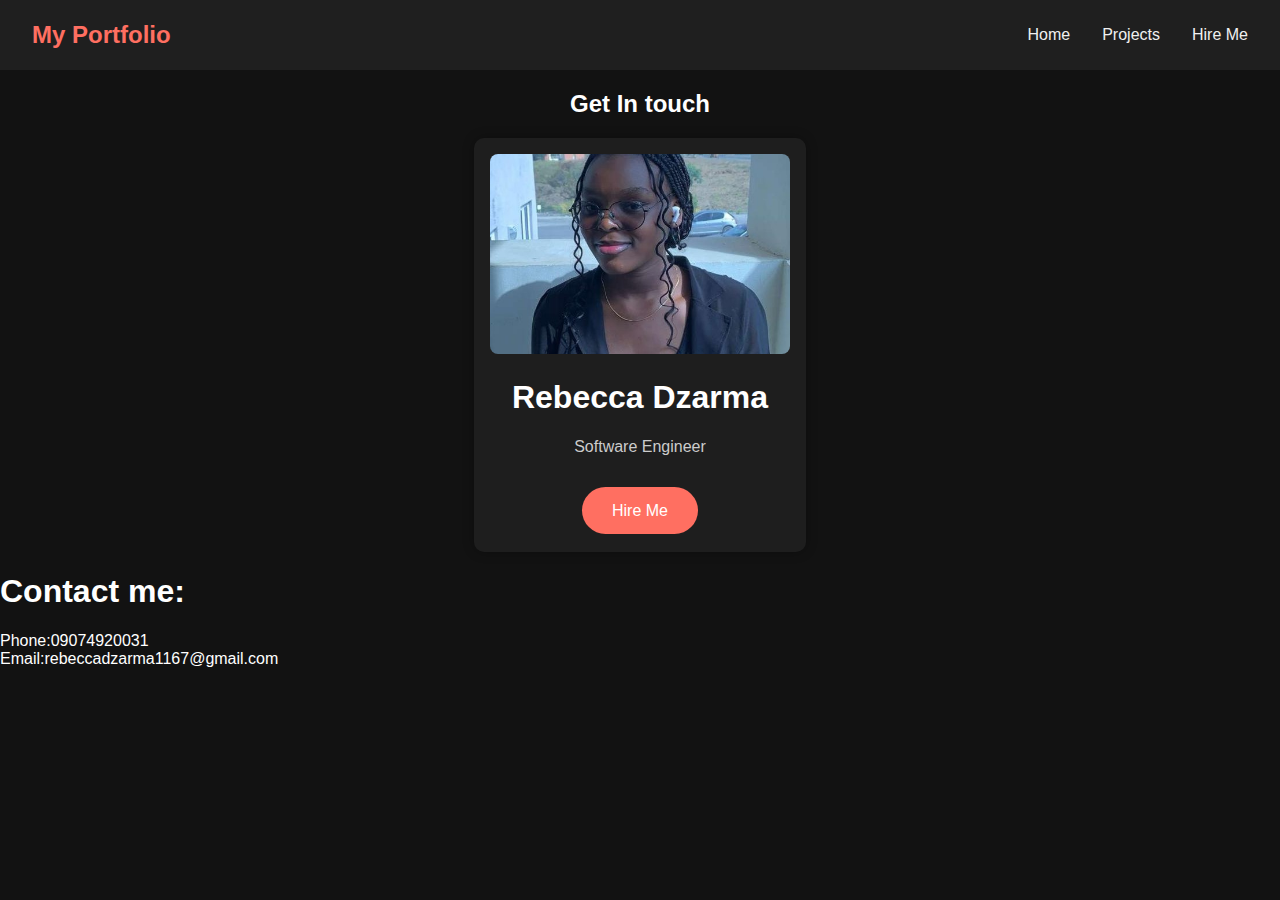
<file: hire.html>
<!DOCTYPE html>
<html lang="en">
<head>
    <meta charset="UTF-8">
    <meta name="viewport" content="width=device-width, initial-scale=1.0">
    <link rel="stylesheet" href="style.css">
    <title>Hire|  Rebecca Dzarma</title>
</head>
<body>
    <nav>
        <h1>My Portfolio</h1>
        <ul class="nav-links">
          <li><a href="index.html">Home</a></li>
          <li><a href="project.html">Projects</a></li>
          <li><a href="#">Hire Me</a></li>
        </ul>
      </nav>
    <div class="hire">
        <h2 style="text-align:center">Get In touch</h2>
        <div class="profile-card">
            <img src="img/Hire_img.jpg" alt="John" style="width:100%">
            <h1>Rebecca Dzarma</h1>
            <p class="title">Software Engineer</p>
            <p class="spacer"></p>
            <p><a href="https://wa.link/6puov4" class="dark-btn" style="text-decoration: none;">Hire Me</a></p>
        </div>
    </div>
    <div class="Contact">
        <h1 class="Project heading">Contact me:</h1>
          <p> Phone:09074920031 <br>Email:rebeccadzarma1167@gmail.com </p>
          
    </div>
</body>
</html>
</file>
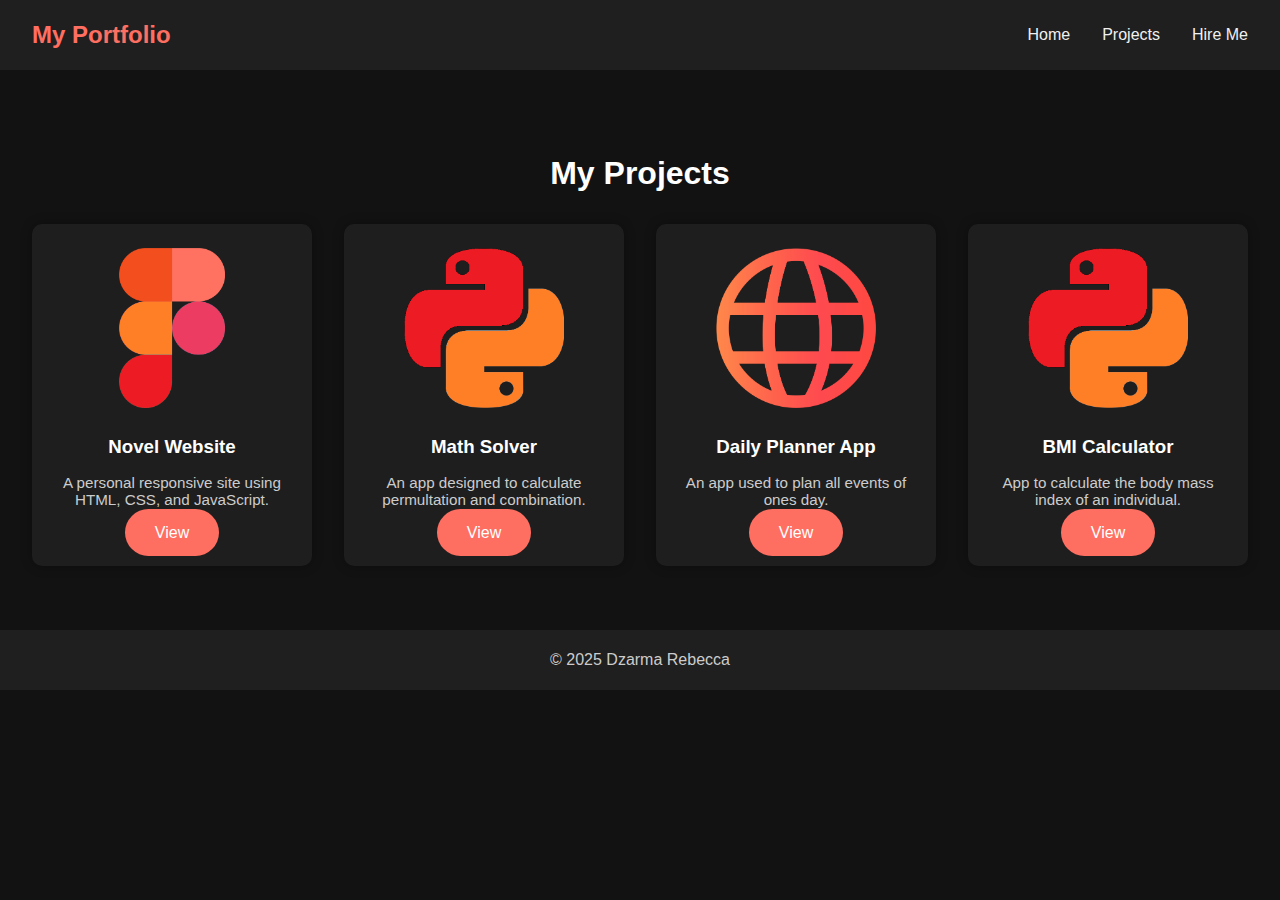
<file: project.html>
<!DOCTYPE html>
<html lang="en">
<head>
  <meta charset="UTF-8" />
  <meta name="viewport" content="width=device-width, initial-scale=1.0"/>
  <title>Projects| Rebecca Dzarma</title>
  <link rel="stylesheet" href="style.css" />
</head>
<body>
  <div class="container">
    <nav>
      <h1>My Portfolio</h1>
      <ul class="nav-links">
        <li><a href="index.html">Home</a></li>
        <li><a href="#">Projects</a></li>
        <li><a href="hire.html">Hire Me</a></li>
      </ul>
    </nav>

    <section class="section">
      <h1>My Projects</h1>
      <div class="card-list">
        <div class="card">
          <img src="img/color fig.png" alt="Project 1" />
          <h3>Novel Website</h3>
          <p>A personal responsive site using HTML, CSS, and JavaScript.</p>
          <a href="#" class="dark-btn">View</a>
        </div>

        <div class="card">
          <img src="img/color python.png" alt="Project 2" />
          <h3>Math Solver</h3>
          <p>An app designed to calculate permultation and combination.</p>
          <a href="#" class="dark-btn">View</a>
        </div>

        <div class="card">
          <img src="img/color web.png" alt="Project 3" />
          <h3>Daily Planner App</h3>
          <p>An app used to plan all events of ones day.</p>
          <a href="#" class="dark-btn">View</a>
        </div>

        <div class="card">
          <img src="img/color python.png" alt="Project 3" />
          <h3>BMI Calculator</h3>
          <p> App to calculate the body mass index of an individual.</p>
          <a href="#" class="dark-btn">View</a>
        </div>
      </div>
    </section>

    <footer>
      <p>&copy; 2025 Dzarma Rebecca</p>
    </footer>
  </div>
</body>
</html>
</file>
<file: style.css>
/* Global styles */
body {
    margin: 0;
    font-family: 'Segoe UI', Tahoma, Geneva, Verdana, sans-serif;
    background-color: #121212;
    color: #ffffff;
}

.container {
    width: 100%;
    overflow-x: hidden;
}

nav {
    height: 70px;
    background-color: #1f1f1f;
    display: flex;
    align-items: center;
    justify-content: space-between;
    padding: 0 2rem;
}

nav h1 {
    font-family: Arial, Helvetica, sans-serif;
    font-size: 1.5rem;
    color: #ff6f61;
}

.logo {
    height: 40px;
}

.nav-links {
    display: flex;
    gap: 2rem;
    list-style: none;
}

.nav-links a {
    color: #f0f0f0;
    text-decoration: none;
    font-weight: 500;
    transition: color 0.3s;
}

.nav-links a:hover {
    color: #ff6f61;
}

.cta {
    background-image: url('/img/Background.jpg');
    background-size: cover;
    background-position: initial;
    background-repeat: no-repeat;
    height: 80vh;
    display: flex;
    flex-direction: column;
    justify-content: center;
    align-items: center;
    text-align: center;
}

.cta h1 {
    font-size: 2.5rem;
    margin-bottom: 20px;
}

.dark-btn {
    background-color: #ff6f61;
    color: #fff;
    border: none;
    padding: 15px 30px;
    font-size: 1rem;
    border-radius: 30px;
    cursor: pointer;
    transition: background-color 0.3s;
}

.works {
    text-decoration: none;
    background-color: #ff6f61;
    color: #fff;
    border: none;
    padding: 15px 30px;
    font-size: 1rem;
    border-radius: 30px;
    cursor: pointer;
    transition: background-color 0.3s;
}

.dark-btn-1 {
    margin-top: 20px;
    background-color: #ff6f61;
    color: #fff;
    border: none;
    padding: 15px 30px;
    font-size: 1rem;
    border-radius: 30px;
    cursor: pointer;
    transition: background-color 0.3s;
}

.dark-btn:hover {
    background-color: #ff453a;
}


.about {
    padding: 4rem 2rem;
    text-align: center;
}

.about .content {
    display: flex;
    flex-direction: column;
    gap: 2rem;
    align-items: center;
}

.about img {
    height: 300px;
    width: 250px;
    object-fit: cover;
    border-radius: 16px;
    box-shadow: 0 4px 20px rgba(0, 0, 0, 0.5);
}


.skills-section {
    padding: 4rem 2rem;
    text-align: center;
}

.skill-list {
    display: flex;
    flex-wrap: wrap;
    gap: 2rem;
    justify-content: center;
}

.skill {
    background-color: #1e1e1e;
    border-radius: 10px;
    padding: 2rem;
    width: 220px;
    text-align: center;
    box-shadow: 0 0 10px rgba(0,0,0,0.3);
}

.skill img {
    height: 50px;
    margin-bottom: 1rem;
}


.mentors {
    padding: 3rem 2rem;
    text-align: center;
}

.mentor-images {
    display: flex;
    justify-content: center;
    flex-wrap: wrap;
    gap: 1rem;
    margin-top: 1rem;
}

.mentor-images img {
    height: 200px;
    width: 150px;
    border-radius: 10%;
    object-fit: cover;
    border: 2px solid #1f1f1f;
}

.mentor-card h3{
    font-size: 15px;
}

.mentor-card p{
    font-size: 12px;
    color: #ccc;
}


footer {
    position: relative;
    height: 60px;
    background-color: #1f1f1f;
    display: flex;
    justify-content: center;
    align-items: center;
    color: #ccc;
}

/* Responsive Styles */
@media (max-width: 768px) {
    nav {
        flex-direction: column;
        height: auto;
        gap: 1rem;
        padding: 1rem;
    }

    .about .content {
        flex-direction: column;
        padding: 0;
    }

    .skill-list {
        flex-direction: column;
        align-items: center;
    }

    .cta h1 {
        font-size: 2rem;
    }

    .dark-btn {
        width: 80%;
    }
}

.section {
    padding: 4rem 2rem;
    text-align: center;
}

.card-list {
    display: grid;
    grid-template-columns: repeat(auto-fit, minmax(260px, 1fr));
    gap: 2rem;
    margin-top: 2rem;
}

.card {
    background-color: #1e1e1e;
    padding: 1.5rem;
    border-radius: 10px;
    box-shadow: 0 0 12px rgba(0, 0, 0, 0.3);
    transition: transform 0.3s ease;
    text-align: center;
}

.card:hover {
    transform: translateY(-5px);
}

.card img {
    object-fit: cover;
    height: 160px;
    object-fit: cover;
    border-radius: 8px;
    margin-bottom: 1rem;
}

.card h3 {
    margin: 0.5rem 0;
}

.card a{
    text-decoration: none;
}
.card p {
    font-size: 0.95rem;
    color: #ccc;
    margin-bottom: 1rem;
}

.hire{
    display: flex;
    align-items: center;
    flex-direction: column;
}

.profile-card {
    background-color: #1e1e1e;
    padding: 1.0rem;
    border-radius: 10px;
    width: 300px;
    box-shadow: 0 0 12px rgba(0, 0, 0, 0.3);
    transition: transform 0.3s ease;
    text-align: center;
}

.profile-card:hover {
    transform: translateY(-5px);
}

.profile-card button{
    border: none;
    outline: 0;
    display: inline-block;
    padding: 8px;
    color: white;
    background-color: #ff6f61;
    border-radius: 12px;
    text-align: center;
    cursor: pointer;
    width: 100%;
    font-size: 18px;
}

.profile-card img {
    border-radius: 8px;
    object-fit: cover;
    height: 200px;
    width: 100%;
}

.profile-card .title{
    color: #ccc;
    margin: 20px 0px;
}

.spacer{
    height: 10px;
}
</file>
